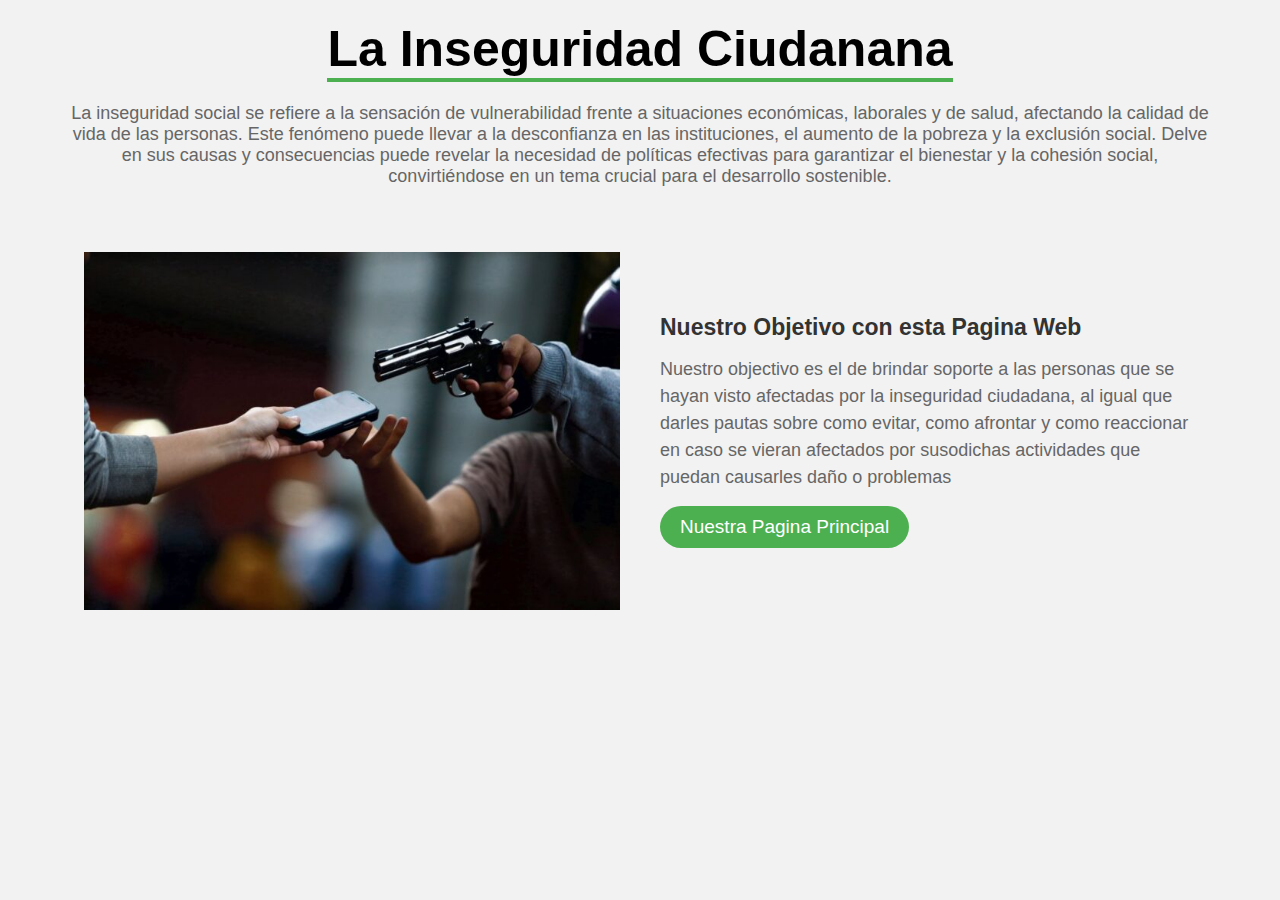
<file: INDEX.html>
<!DOCTYPE html>
<html>
<head>
	<title>La Inseguridad Ciudadana
	</title>
	<link rel="stylesheet" type="text/css" href="estilo1.css">
</head>
<body>

<div class="heading">
		<h1>La Inseguridad Ciudanana</h1>
		<p>La inseguridad social se refiere a la sensación de vulnerabilidad frente a situaciones económicas, laborales y de salud, afectando la calidad de vida de las personas. Este fenómeno puede llevar a la desconfianza en las instituciones, el aumento de la pobreza y la exclusión social. Delve en sus causas y consecuencias puede revelar la necesidad de políticas efectivas para garantizar el bienestar y la cohesión social, convirtiéndose en un tema crucial para el desarrollo sostenible.</p>
	</div>
	<div class="container">
		<section class="about">
			<div class="about-image">
				<img src="abb.jpg">
			</div>
			<div class="about-content">
				<h2>Nuestro Objetivo con esta Pagina Web</h2>
				<p>Nuestro objectivo es el de brindar soporte a las personas que se hayan visto afectadas por la inseguridad ciudadana, al igual que darles pautas sobre como evitar, como afrontar y como reaccionar en caso se vieran afectados por susodichas actividades que puedan causarles daño o problemas</p>
				<a href="informacion_terminado.html" class="read-more">Nuestra Pagina Principal</a>
			</div>
		</section>
	</div>



</body>
</html>
</file>
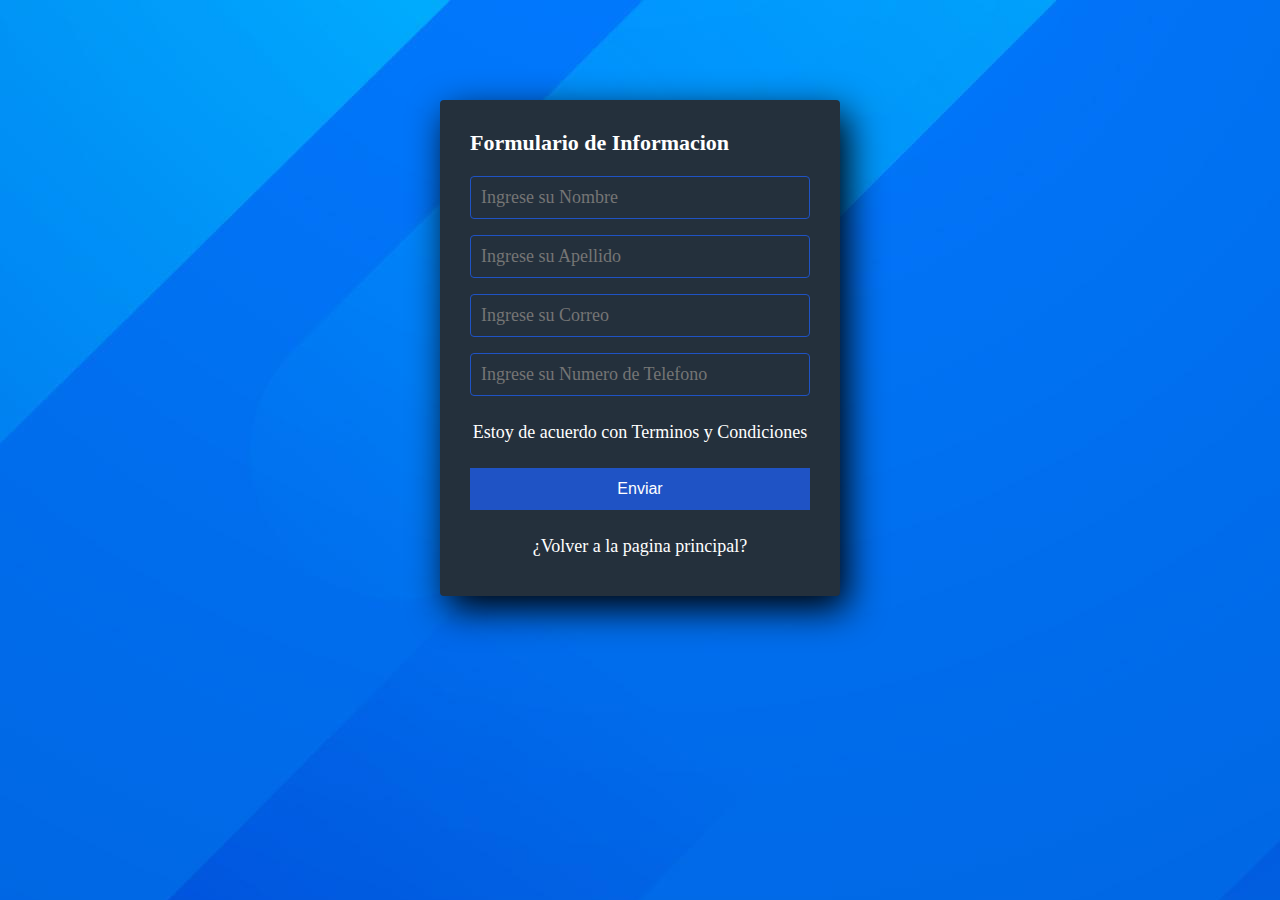
<file: Formulario.html>
<!DOCTYPE html>
<html lang="en">
<head>
	<meta charset="UTF-8">
	<meta name="viewport" content="width=device-width, initial-scale=1.0">
	<meta http-equiv="X-UA-Compatible" content="ie=edge">
	<link rel="stylesheet" href="style.css">
	<title>Formulario de Informacion</title>
</head>
<body>
	<section class="form-register">
		<h4>Formulario de Informacion</h4>
		<input class="controls" type="text" name="nombres" id="nombres" placeholder="Ingrese su Nombre">
		<input class="controls" type="text" name="apellidos" id="apellidos" placeholder="Ingrese su Apellido">
		<input class="controls" type="text" name="correo" id="correo" placeholder="Ingrese su Correo">	
		<input class="controls" type="text" name="telefono" id="telefono" placeholder="Ingrese su Numero de Telefono">
		
		<p>Estoy de acuerdo con <a href="">Terminos y Condiciones</a></p>
		<input class="botons" type="submit" value="Enviar">
		
		<p><a href="informacion_terminado.html">¿Volver a la pagina principal?</a></p>

	</section>

</body>
</file>
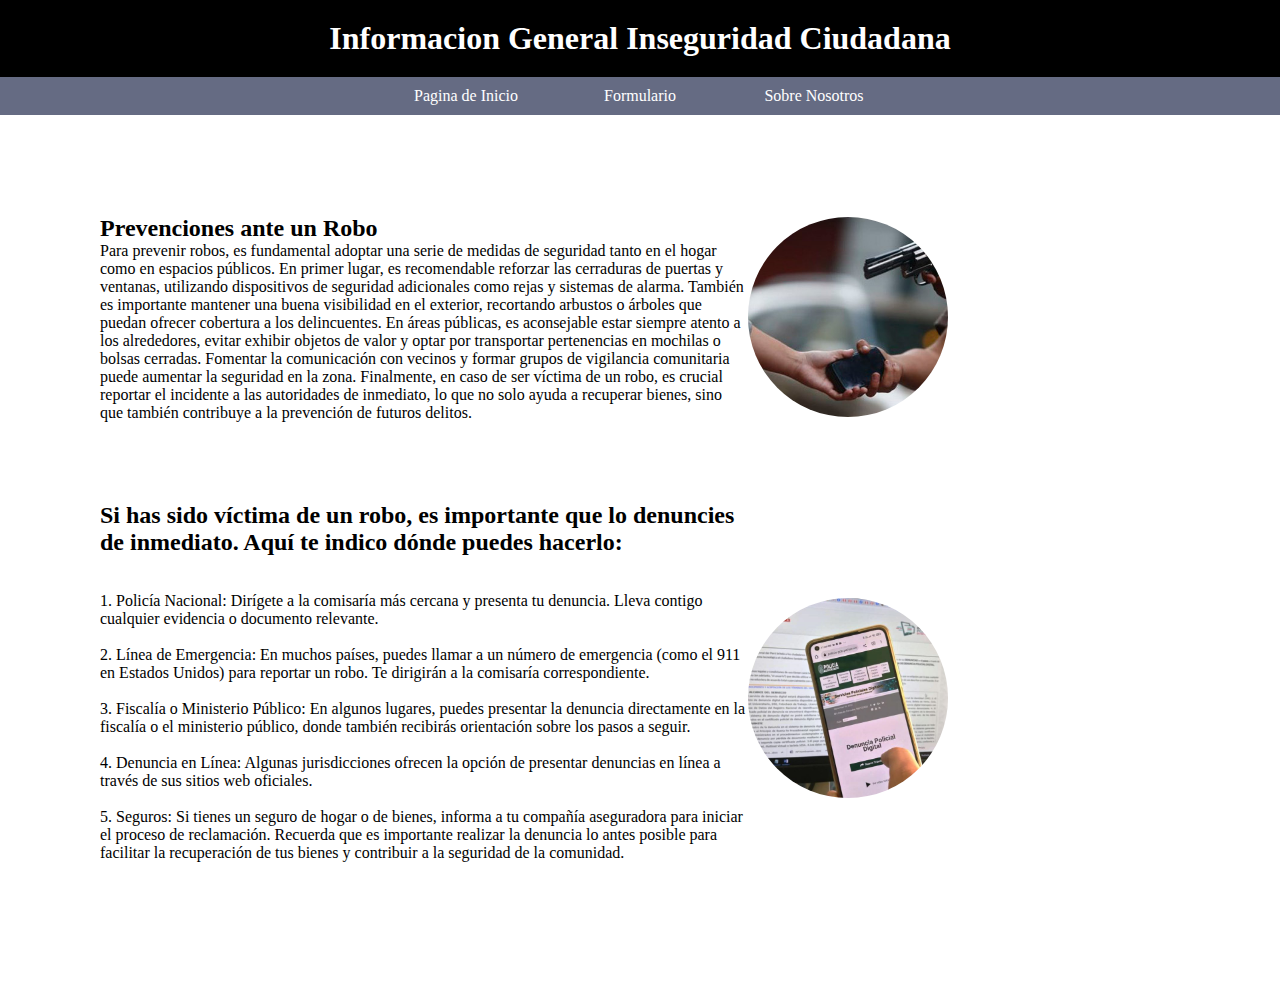
<file: informacion_terminado.html>
<!DOCTYPE html>
<html>
<head>
     <title>Informacion General de la Inseguridad Ciudadana</title>
     <link rel="stylesheet" type="text/css" href="estilo.css">
</head>
<body>
     <h1>Informacion General Inseguridad Ciudadana</h1>
     <nav>
         <ul>
            <li><a href="INDEX.html">Pagina de Inicio</a></li>
            <li><a href="Formulario.html">Formulario</a></li>
            <li><a href="Sobrenosotros.html">Sobre Nosotros</a></li>
        </ul>
     </nav>
     <div class="contenido">
     	<div class="articulos">
     		<div class="secciones">
     			<div>
     				<h2>Prevenciones ante un Robo</h2>
     				<p>Para prevenir robos, es fundamental adoptar una serie de medidas de seguridad tanto en el hogar como en espacios públicos. En primer lugar, es recomendable reforzar las cerraduras de puertas y ventanas, utilizando dispositivos de seguridad adicionales como rejas y sistemas de alarma. También es importante mantener una buena visibilidad en el exterior, recortando arbustos o árboles que puedan ofrecer cobertura a los delincuentes. En áreas públicas, es aconsejable estar siempre atento a los alrededores, evitar exhibir objetos de valor y optar por transportar pertenencias en mochilas o bolsas cerradas. Fomentar la comunicación con vecinos y formar grupos de vigilancia comunitaria puede aumentar la seguridad en la zona. Finalmente, en caso de ser víctima de un robo, es crucial reportar el incidente a las autoridades de inmediato, lo que no solo ayuda a recuperar bienes, sino que también contribuye a la prevención de futuros delitos.</p>
     			</div>
     			<div><img src="inseguridadc.jpg"></div>
     		</div>
     		<div class="secciones">
     			<div>
     				<h2>Si has sido víctima de un robo, es importante que lo denuncies de inmediato. Aquí te indico dónde puedes hacerlo:</h2><br><br>
     				
     				<p> <p>1. Policía Nacional: Dirígete a la comisaría más cercana y presenta tu denuncia. Lleva contigo cualquier evidencia o documento relevante.<br><br>

     				</p> <p>2. Línea de Emergencia: En muchos países, puedes llamar a un número de emergencia (como el 911 en Estados Unidos) para reportar un robo. Te dirigirán a la comisaría correspondiente.<br><br>

     				</p> <p>3. Fiscalía o Ministerio Público: En algunos lugares, puedes presentar la denuncia directamente en la fiscalía o el ministerio público, donde también recibirás orientación sobre los pasos a seguir.<br><br>

     				</p> <p>4. Denuncia en Línea: Algunas jurisdicciones ofrecen la opción de presentar denuncias en línea a través de sus sitios web oficiales.</p> <br>

     				<p>5. Seguros: Si tienes un seguro de hogar o de bienes, informa a tu compañía aseguradora para iniciar el proceso de reclamación. Recuerda que es importante realizar la denuncia lo antes posible para facilitar la recuperación de tus bienes y contribuir a la seguridad de la comunidad.</p><br><br>
     			</div>
     			<div><img src="B.jpg"></div>
     		</div>
     	</div>
     </div>


</body>
</html>
</file>
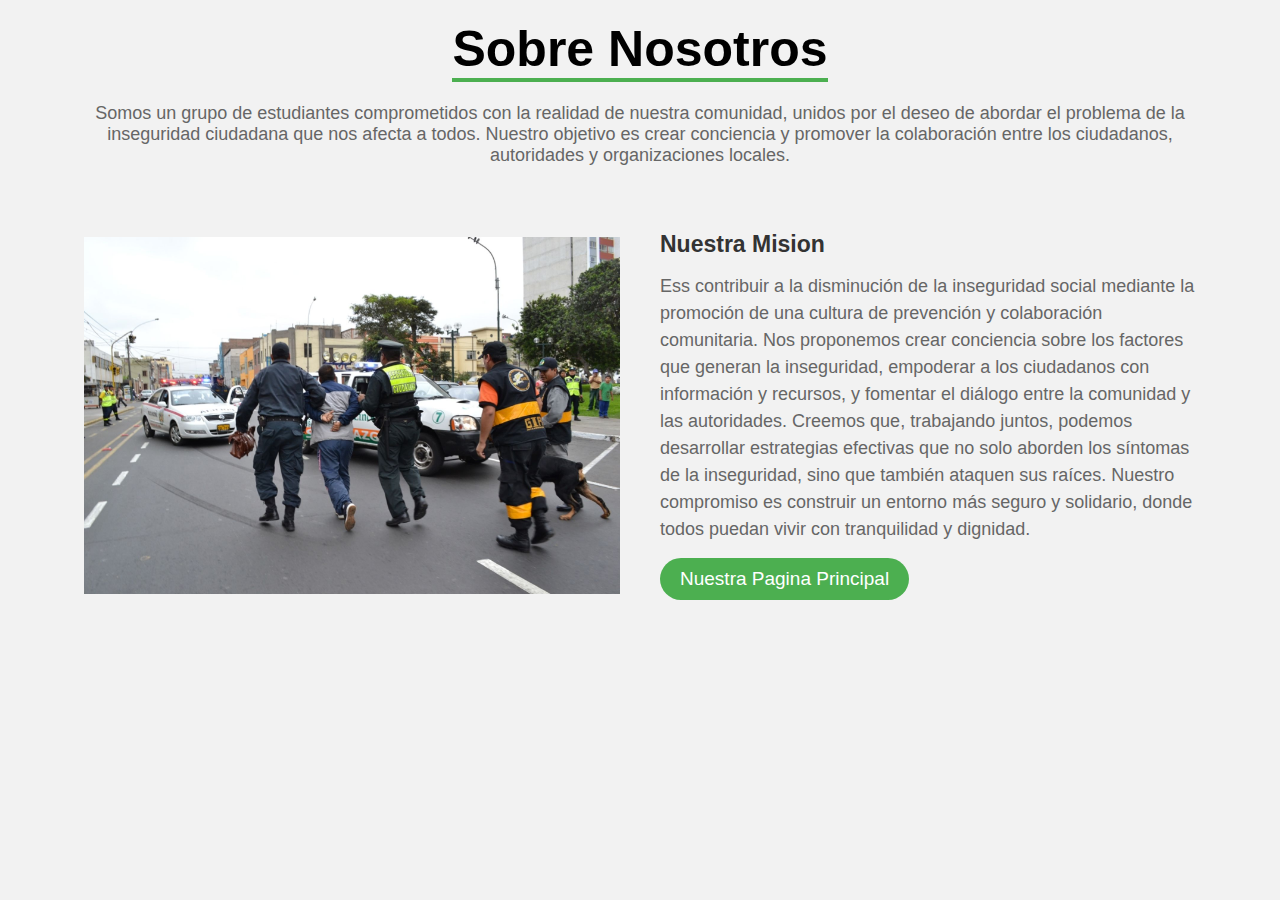
<file: Sobrenosotros.html>
<!DOCTYPE html>
<html>
<head>
	<title>Sobre Nosotros</title>
	<meta charset="utf-8">
	<meta name="viewport" content="width=device-width, initial-scale=1.0">
	<link rel="stylesheet" href="style2.css">
</head>
<body>

	<div class="heading">
		<h1>Sobre Nosotros</h1>
		<p>Somos un grupo de estudiantes comprometidos con la realidad de nuestra comunidad, unidos por el deseo de abordar el problema de la inseguridad ciudadana que nos afecta a todos. Nuestro objetivo es crear conciencia y promover la colaboración entre los ciudadanos, autoridades y organizaciones locales.</p>
	</div>
	<div class="container">
		<section class="about">
			<div class="about-image">
				<img src="ABC.jpg">
			</div>
			<div class="about-content">
				<h2>Nuestra Mision</h2>
				<p>Ess contribuir a la disminución de la inseguridad social mediante la promoción de una cultura de prevención y colaboración comunitaria. Nos proponemos crear conciencia sobre los factores que generan la inseguridad, empoderar a los ciudadanos con información y recursos, y fomentar el diálogo entre la comunidad y las autoridades. Creemos que, trabajando juntos, podemos desarrollar estrategias efectivas que no solo aborden los síntomas de la inseguridad, sino que también ataquen sus raíces. Nuestro compromiso es construir un entorno más seguro y solidario, donde todos puedan vivir con tranquilidad y dignidad.</p>
				<a href="informacion_terminado.html" class="read-more">Nuestra Pagina Principal</a>
			</div>
		</section>
	</div>


</body>
</html>
</file>
<file: estilo1.css>
*{
	margin:0px;
	padding:0px;
	box-sizing: border-box;
	font-family: 'Roboto', sans-serif
}
body{
	background-color: #f2f2f2;
}
.heading{
	width:90%;
	display: flex;
	justify-content: center;
	align-items: center;
	flex-direction: column;
	text-align: center;
	margin:20px auto;
}
.heading h1{
	font-size: 50px;
	color:#000;
	margin-bottom: 25px;
	position: relative;
}
.heading h1::after{
	content:"";
	position: absolute;
	width:100%;
	height: 4px;
	display: block;
	margin:0 auto;
	background-color: #4caf50;
}
.heading p{
	font-size: 18px;
	color:#666;
	margin-bottom: 35px;
}
.container{
	width:90%;
	margin:0 auto;
	padding:10px 20px;
}
.about{
	display: flex;
	justify-content: space-between;
	align-items: center;
	flex-wrap: wrap;
}
.about-image{
	flex:1;
	margin-right: 40px;
	overflow: hidden;
}
.about-image img{
	max-width: 100%;
	height: auto;
	display: block;
	transition: 0.5s ease;
}
.about-image:hover img{
	transform: scale(1.2);
}
.about-content{
	flex:1;
}
.about-content h2{
	font-size: 23px;
	margin-bottom: 15px;
	color:#333;
}
.about-content p{
	font-size: 18px;
	line-height: 1.5;
	color:#666;
}
.about-content .read-more{
	display: inline-block;
	padding:10px 20px;
	background-color: #4caf50;
	color:#fff;
	font-size: 19px;
	text-decoration: none;
	border-radius: 25px;
	margin-top: 15px;
	transition: 0.3s ease;
}
.about-content .read-more:hover{
	background-color: #3e8e41;
}
@media screen and (max-width: 768px){
	.heading{
		padding:0px 20px;
	}
	.heading h1{
		font-size: 36px;
	}
	.heading p{
		font-size: 17px;
		margin-bottom: 0px;
	}
	.container {
		padding:0px;
	}
	.about{
		padding:20px;
		flex-direction: column;
	}
	.about-image{
		margin-right: 0px;
		margin-bottom: 20px;
	}
	.about-content p{
		padding:0px;
		font-size: 16px;
	}
	.about-content .read-more{
		font-size: 16px;
	}
}
</file>
<file: style.css>
* {
	margin: 0;
	padding: 0;
	box-sizing: border-box;
}

body {
	background-image: url('imagen2.jpg');
}

.form-register {
	width: 400px;
	background: #24303c;
	padding: 30px;
	margin: auto;
	margin-top: 100px;
	border-radius: 4px;
	font-family: 'calibri';
	color: white;
	box-shadow: 7px 13px 37px #000;
}

.form-register h4 {
	font-size: 22px;
	margin-bottom: 20px;
}

.controls {
	width: 100%;
	background: #24303c;
	padding: 10px;
	border-radius: 4px;
	margin-bottom: 16px;
	border: 1px solid #1f53c5;
	font-family: 'calibri';
	font-size: 18px;
	color: white;

}

.form-register p {
	height: 40px;
	text-align: center;
	font-size: 18px;
	line-height: 40px;
}

.form-register a {
	color: white;
	text-decoration: none;
}

.form-register a:hover {
	color: white;
	text-decoration: underline;
}

.form-register .botons {
	width: 100%;
	background: #1f53c5;
	border: none;
	padding: 12px;
	color: white;
	margin: 16px 0;
	font-size: 16px; 
}
</file>
<file: estilo.css>
*{
	padding: 0;
	margin: 0;

}
h1 {
	text-align: center;
	background-color: black; 
	color: white;
	padding: 20px;
}
nav ul {
	background-color: #656B83;
	width: 100%;
	list-style-type: none;
	text-align: center;
}
nav li {
	display: inline-flex;
}
nav a {
	text-decoration: none;
	color: white;
	padding: 10px;
	width: 150px;
}
nav li:hover {
	background-color: black;
}

img {
	width: 200px;
	height: 200px;
	border-radius: 50%;
	object-fit: cover;
}
.contenido {
	display: flex;
	margin: 60px;
}
.articulos {
	width: 80%;
}
.secciones {
	display: flex;
	align-items: center;
	padding: 40px;
}
</file>
<file: style2.css>
*{
	margin:0px;
	padding:0px;
	box-sizing: border-box;
	font-family: 'Roboto', sans-serif
}
body{
	background-color: #f2f2f2;
}
.heading{
	width:90%;
	display: flex;
	justify-content: center;
	align-items: center;
	flex-direction: column;
	text-align: center;
	margin:20px auto;
}
.heading h1{
	font-size: 50px;
	color:#000;
	margin-bottom: 25px;
	position: relative;
}
.heading h1::after{
	content:"";
	position: absolute;
	width:100%;
	height: 4px;
	display: block;
	margin:0 auto;
	background-color: #4caf50;
}
.heading p{
	font-size: 18px;
	color:#666;
	margin-bottom: 35px;
}
.container{
	width:90%;
	margin:0 auto;
	padding:10px 20px;
}
.about{
	display: flex;
	justify-content: space-between;
	align-items: center;
	flex-wrap: wrap;
}
.about-image{
	flex:1;
	margin-right: 40px;
	overflow: hidden;
}
.about-image img{
	max-width: 100%;
	height: auto;
	display: block;
	transition: 0.5s ease;
}
.about-image:hover img{
	transform: scale(1.2);
}
.about-content{
	flex:1;
}
.about-content h2{
	font-size: 23px;
	margin-bottom: 15px;
	color:#333;
}
.about-content p{
	font-size: 18px;
	line-height: 1.5;
	color:#666;
}
.about-content .read-more{
	display: inline-block;
	padding:10px 20px;
	background-color: #4caf50;
	color:#fff;
	font-size: 19px;
	text-decoration: none;
	border-radius: 25px;
	margin-top: 15px;
	transition: 0.3s ease;
}
.about-content .read-more:hover{
	background-color: #3e8e41;
}
@media screen and (max-width: 768px){
	.heading{
		padding:0px 20px;
	}
	.heading h1{
		font-size: 36px;
	}
	.heading p{
		font-size: 17px;
		margin-bottom: 0px;
	}
	.container {
		padding:0px;
	}
	.about{
		padding:20px;
		flex-direction: column;
	}
	.about-image{
		margin-right: 0px;
		margin-bottom: 20px;
	}
	.about-content p{
		padding:0px;
		font-size: 16px;
	}
	.about-content .read-more{
		font-size: 16px;
	}
}
</file>
